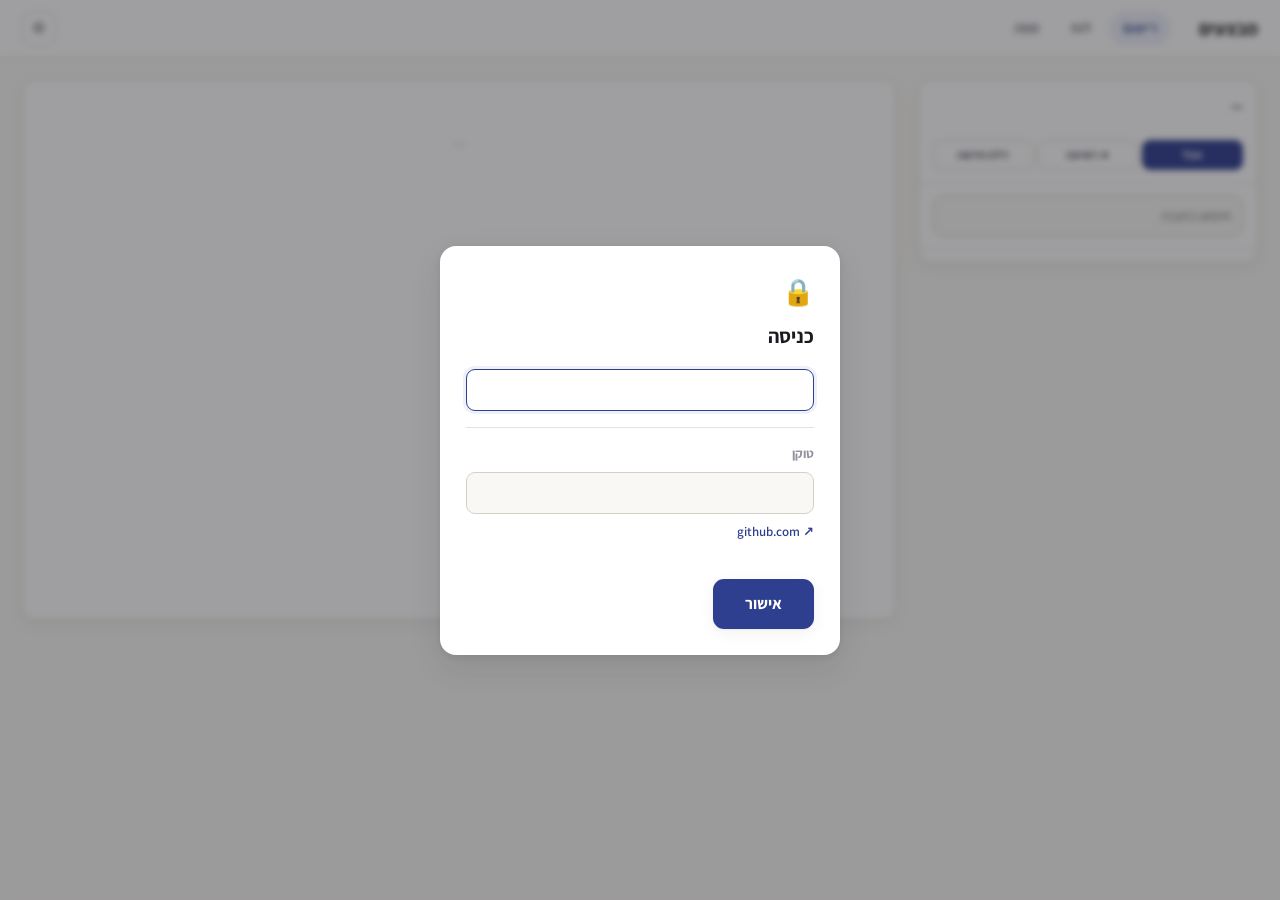
<file: docs/index.html>
<!doctype html>
<html lang="he" dir="rtl">
  <head>
    <meta charset="utf-8" />
    <meta name="viewport" content="width=device-width, initial-scale=1" />
    <title>מבצעים</title>
    <link rel="icon" href="favicon.png" type="image/png" />
    <link rel="apple-touch-icon" href="apple-touch-icon.png" />
    <meta name="theme-color" content="#faf8f4" />
    <link rel="preconnect" href="https://fonts.googleapis.com" />
    <link rel="preconnect" href="https://fonts.gstatic.com" crossorigin />
    <link
      href="https://fonts.googleapis.com/css2?family=Assistant:wght@400;600;700&display=swap"
      rel="stylesheet"
    />
    <link rel="stylesheet" href="css/style.css" />
  </head>
  <body>
    <header class="top">
      <div class="brand" data-i18n="brand">מבצעים</div>
      <nav class="tabs">
        <a href="index.html" aria-current="page" data-i18n="nav_entry">רישום</a>
        <a href="dashboard.html" data-i18n="nav_board">לוח</a>
        <a href="map.html" data-i18n="nav_map">מפה</a>
      </nav>
      <div class="spacer"></div>
      <div class="save-state" id="saveState" data-state="idle">
        <span class="dot"></span><span id="saveText"></span>
      </div>
      <button class="icon-btn" id="settingsBtn" data-i18n-title="settings" title="הגדרות">⚙</button>
    </header>

    <main class="entry">
      <aside class="rail panel">
        <div class="rail-head">
          <div class="week-line">
            <span class="week-id" id="weekId">—</span>
          </div>
          <div class="routes" id="routes"></div>
          <div class="kind-filter" id="kindFilter">
            <button data-kind="" aria-pressed="true" data-i18n="all">הכל</button>
            <button data-kind="list" aria-pressed="false" data-i18n="f_list">★ רשימה</button>
            <button data-kind="cold" aria-pressed="false" data-i18n="f_cold">דלת חדשה</button>
          </div>
        </div>
        <div class="search-wrap">
          <input
            type="search"
            id="search"
            data-i18n-placeholder="search_address"
            placeholder="חיפוש כתובת"
            autocomplete="off"
          />
        </div>
        <div class="addr-list" id="addrList"></div>
      </aside>

      <section class="work panel" id="work">
        <div class="empty" id="workEmpty">—</div>
        <div id="workCard" hidden>
          <div class="work-head">
            <div style="flex: 1; min-width: 0">
              <div class="addr-big ltr" id="cardAddr"></div>
              <div class="listname-big" id="cardName" hidden></div>
              <div class="meta-line" id="cardMeta"></div>
            </div>
          </div>

          <div class="field" id="fieldStill" hidden>
            <div class="label" data-i18n="still_there">עדיין שם?</div>
            <div class="choices" id="fStill">
              <button class="choice pos" data-value="true" data-i18n="yes">כן</button>
              <button class="choice neg" data-value="false" data-i18n="no">לא</button>
              <button class="choice" data-value="no_answer" data-i18n="answered_no">לא ענו</button>
            </div>
          </div>

          <div class="field" id="fieldAnswered">
            <div class="choices" id="fAnswered">
              <button class="choice pos" data-value="true" data-i18n="answered_yes">ענו</button>
              <button class="choice neg" data-value="false" data-i18n="answered_no">לא ענו</button>
            </div>
          </div>

          <div class="field" id="fieldJewish">
            <div class="choices" id="fJewish">
              <button class="choice pos" data-value="true" data-i18n="jewish_yes">יהודי</button>
              <button class="choice neg" data-value="false" data-i18n="jewish_no">לא יהודי</button>
            </div>
          </div>

          <div class="field" id="fieldInterest">
            <div class="label" data-i18n="interest">עניין</div>
            <div class="choices" id="fInterest">
              <button class="choice" data-value="none" data-i18n="interest_none">בכלל לא</button>
              <button class="choice" data-value="some" data-i18n="interest_some">קצת</button>
              <button class="choice" data-value="a_lot" data-i18n="interest_a_lot">הרבה</button>
            </div>
          </div>

          <div class="field">
            <div class="label" data-i18n="notes">הערות</div>
            <textarea class="notes" id="fNotes"></textarea>
          </div>

          <div class="actions">
            <button class="btn-primary" id="saveBtn" data-i18n="save">שמור</button>
            <button class="btn-ghost" id="skipBtn" data-i18n="skip">דלג</button>
          </div>

          <div class="history" id="history" hidden>
            <div class="label" data-i18n="history">היסטוריה</div>
            <div id="historyRows"></div>
          </div>
        </div>
      </section>

      <aside class="context panel" id="context" hidden>
        <div class="context-head">
          <span class="pill" id="ctxLabel"></span>
          <span class="ctx-pos" id="ctxPos"></span>
          <div class="spacer"></div>
          <button class="ctx-nav" id="ctxPrev" data-i18n-title="prev_on_list" title="הקודם">▲</button>
          <button class="ctx-nav" id="ctxNext" data-i18n-title="next_on_list" title="הבא">▼</button>
        </div>
        <div class="ctx-list" id="ctxList"></div>
      </aside>
    </main>

    <div class="overlay" id="settingsOverlay" hidden>
      <div class="dialog narrow">
        <h2 data-i18n="settings">הגדרות</h2>
        <div class="field">
          <div class="label" data-i18n="language">שפה</div>
          <div class="choices" id="langPicker">
            <button class="choice" data-lang="he">עברית</button>
            <button class="choice" data-lang="en">English</button>
          </div>
        </div>
        <div class="row">
          <button class="btn-primary" id="settingsClose" data-i18n="ok">אישור</button>
          <div class="spacer"></div>
          <button class="btn-ghost" id="signOut" data-i18n="sign_out">יציאה</button>
        </div>
      </div>
    </div>

    <div class="overlay" id="gateOverlay" hidden>
      <div class="dialog narrow">
        <div class="key-icon">🔒</div>
        <h2 data-i18n="sign_in">כניסה</h2>
        <input
          type="password"
          id="pwInput"
          inputmode="numeric"
          autocomplete="current-password"
          spellcheck="false"
        />
        <div class="setup-row" id="setupRow" hidden>
          <div class="label" data-i18n="token">טוקן</div>
          <input type="password" id="setupToken" autocomplete="off" spellcheck="false" />
          <a
            class="link-btn ltr"
            target="_blank"
            rel="noopener"
            href="https://github.com/settings/personal-access-tokens/new"
            >github.com ↗</a
          >
        </div>
        <div class="status-label" id="gateStatus"></div>
        <div class="row">
          <button class="btn-primary" id="gateOk" data-i18n="ok">אישור</button>
        </div>
      </div>
    </div>

    <script type="module" src="js/entry.js"></script>
  </body>
</html>
</file>
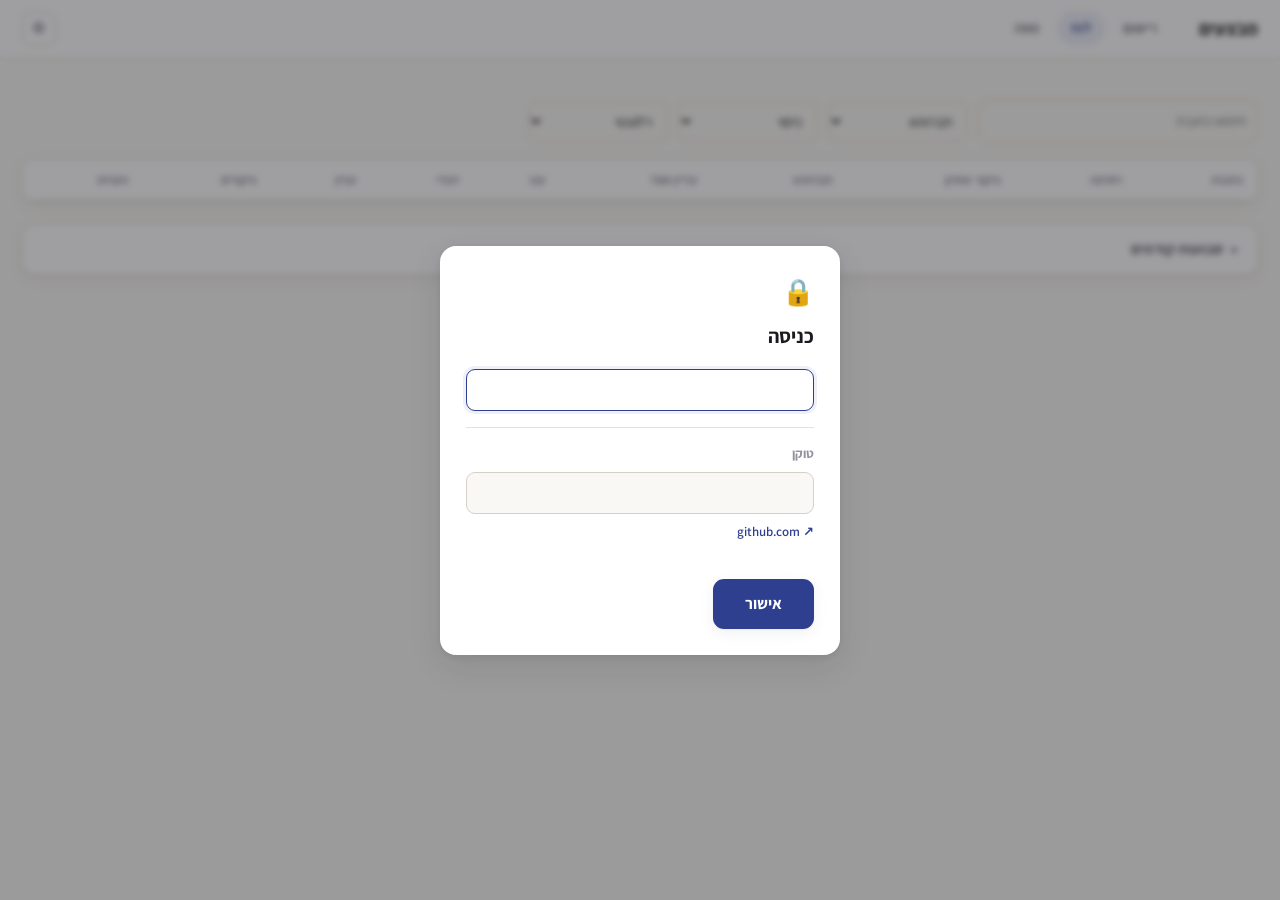
<file: docs/dashboard.html>
<!doctype html>
<html lang="he" dir="rtl">
  <head>
    <meta charset="utf-8" />
    <meta name="viewport" content="width=device-width, initial-scale=1" />
    <title>מבצעים</title>
    <link rel="icon" href="favicon.png" type="image/png" />
    <link rel="apple-touch-icon" href="apple-touch-icon.png" />
    <meta name="theme-color" content="#faf8f4" />
    <link rel="preconnect" href="https://fonts.googleapis.com" />
    <link rel="preconnect" href="https://fonts.gstatic.com" crossorigin />
    <link
      href="https://fonts.googleapis.com/css2?family=Assistant:wght@400;600;700&display=swap"
      rel="stylesheet"
    />
    <link rel="stylesheet" href="css/style.css" />
  </head>
  <body>
    <header class="top">
      <div class="brand" data-i18n="brand">מבצעים</div>
      <nav class="tabs">
        <a href="index.html" data-i18n="nav_entry">רישום</a>
        <a href="dashboard.html" aria-current="page" data-i18n="nav_board">לוח</a>
        <a href="map.html" data-i18n="nav_map">מפה</a>
      </nav>
      <div class="spacer"></div>
      <div class="save-state" id="saveState" data-state="idle">
        <span class="dot"></span><span id="saveText"></span>
      </div>
      <button class="icon-btn" id="settingsBtn" data-i18n-title="settings" title="הגדרות">⚙</button>
    </header>

    <main class="board">
      <div class="empty" id="boardEmpty" hidden>—</div>
      <div class="tiles" id="tiles"></div>

      <div class="filters">
        <input
          type="search"
          id="search"
          data-i18n-placeholder="search_address"
          placeholder="חיפוש כתובת"
          autocomplete="off"
        />
        <select id="fRoute"></select>
        <select id="fCoverage"></select>
        <select id="fList"></select>
        <div class="spacer"></div>
        <span class="save-state" id="rowCount"></span>
      </div>

      <div class="table-wrap">
        <table>
          <thead>
            <tr>
              <th data-i18n="address">כתובת</th>
              <th data-i18n="list">רשימה</th>
              <th data-i18n="last_visit">ביקור אחרון</th>
              <th data-i18n="route">מסלול</th>
              <th data-i18n="still_there">עדיין שם?</th>
              <th data-i18n="answered_yes">ענו</th>
              <th data-i18n="jewish_yes">יהודי</th>
              <th data-i18n="interest">עניין</th>
              <th data-i18n="visits">ביקורים</th>
              <th data-i18n="notes">הערות</th>
            </tr>
          </thead>
          <tbody id="rows"></tbody>
        </table>
      </div>

      <details class="past" id="past">
        <summary data-i18n="past_weeks">שבועות קודמים</summary>
        <div class="past-body" id="pastBody"></div>
      </details>
    </main>

    <div class="overlay" id="settingsOverlay" hidden>
      <div class="dialog narrow">
        <h2 data-i18n="settings">הגדרות</h2>
        <div class="field">
          <div class="label" data-i18n="language">שפה</div>
          <div class="choices" id="langPicker">
            <button class="choice" data-lang="he">עברית</button>
            <button class="choice" data-lang="en">English</button>
          </div>
        </div>
        <div class="row">
          <button class="btn-primary" id="settingsClose" data-i18n="ok">אישור</button>
          <div class="spacer"></div>
          <button class="btn-ghost" id="signOut" data-i18n="sign_out">יציאה</button>
        </div>
      </div>
    </div>

    <div class="overlay" id="gateOverlay" hidden>
      <div class="dialog narrow">
        <div class="key-icon">🔒</div>
        <h2 data-i18n="sign_in">כניסה</h2>
        <input
          type="password"
          id="pwInput"
          inputmode="numeric"
          autocomplete="current-password"
          spellcheck="false"
        />
        <div class="setup-row" id="setupRow" hidden>
          <div class="label" data-i18n="token">טוקן</div>
          <input type="password" id="setupToken" autocomplete="off" spellcheck="false" />
          <a
            class="link-btn ltr"
            target="_blank"
            rel="noopener"
            href="https://github.com/settings/personal-access-tokens/new"
            >github.com ↗</a
          >
        </div>
        <div class="status-label" id="gateStatus"></div>
        <div class="row">
          <button class="btn-primary" id="gateOk" data-i18n="ok">אישור</button>
        </div>
      </div>
    </div>

    <script type="module" src="js/dashboard.js"></script>
  </body>
</html>
</file>
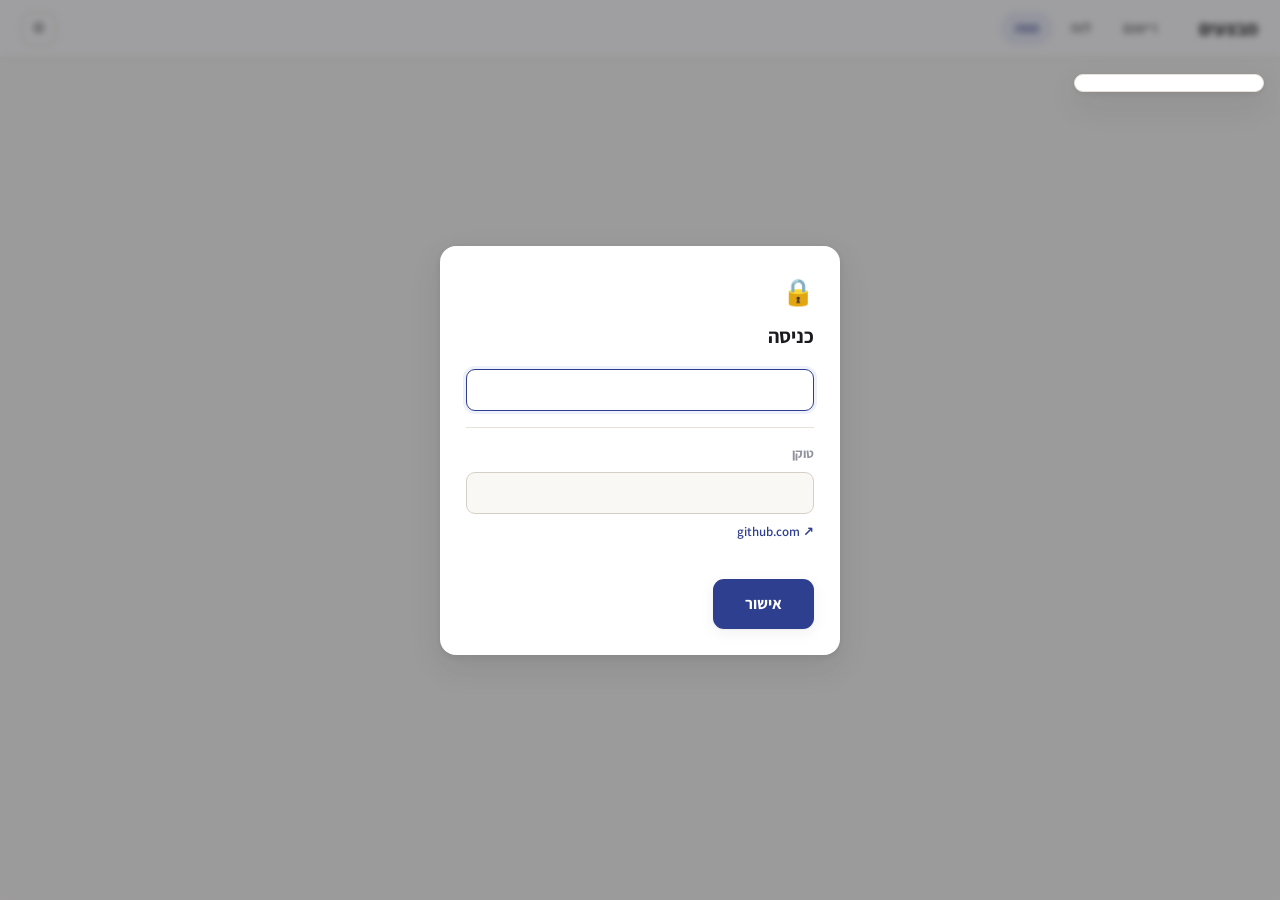
<file: docs/map.html>
<!doctype html>
<html lang="he" dir="rtl">
  <head>
    <meta charset="utf-8" />
    <meta name="viewport" content="width=device-width, initial-scale=1" />
    <title>מבצעים</title>
    <link rel="icon" href="favicon.png" type="image/png" />
    <link rel="apple-touch-icon" href="apple-touch-icon.png" />
    <meta name="theme-color" content="#faf8f4" />
    <link rel="preconnect" href="https://fonts.googleapis.com" />
    <link rel="preconnect" href="https://fonts.gstatic.com" crossorigin />
    <link
      href="https://fonts.googleapis.com/css2?family=Assistant:wght@400;600;700&display=swap"
      rel="stylesheet"
    />
    <!-- Leaflet 1.9.4, vendored rather than pulled from a CDN: one less
         third-party request on a page that is meant to be quick, and it can be
         verified locally instead of taken on trust. BSD-2, see vendor/. -->
    <link rel="stylesheet" href="vendor/leaflet/leaflet.css" />
    <link rel="stylesheet" href="css/style.css" />
    <script src="vendor/leaflet/leaflet.js"></script>
  </head>
  <body>
    <header class="top">
      <div class="brand" data-i18n="brand">מבצעים</div>
      <nav class="tabs">
        <a href="index.html" data-i18n="nav_entry">רישום</a>
        <a href="dashboard.html" data-i18n="nav_board">לוח</a>
        <a href="map.html" aria-current="page" data-i18n="nav_map">מפה</a>
      </nav>
      <div class="spacer"></div>
      <div class="save-state" id="saveState" data-state="idle">
        <span class="dot"></span><span id="saveText"></span>
      </div>
      <button class="icon-btn" id="settingsBtn" data-i18n-title="settings" title="הגדרות">⚙</button>
    </header>

    <main class="mapmain">
      <div class="map-legend" id="legend"></div>
      <div id="map"></div>
    </main>

    <div class="overlay" id="settingsOverlay" hidden>
      <div class="dialog narrow">
        <h2 data-i18n="settings">הגדרות</h2>
        <div class="field">
          <div class="label" data-i18n="language">שפה</div>
          <div class="choices" id="langPicker">
            <button class="choice" data-lang="he">עברית</button>
            <button class="choice" data-lang="en">English</button>
          </div>
        </div>
        <div class="row">
          <button class="btn-primary" id="settingsClose" data-i18n="ok">אישור</button>
          <div class="spacer"></div>
          <button class="btn-ghost" id="signOut" data-i18n="sign_out">יציאה</button>
        </div>
      </div>
    </div>

    <div class="overlay" id="gateOverlay" hidden>
      <div class="dialog narrow">
        <div class="key-icon">🔒</div>
        <h2 data-i18n="sign_in">כניסה</h2>
        <input
          type="password"
          id="pwInput"
          inputmode="numeric"
          autocomplete="current-password"
          spellcheck="false"
        />
        <div class="setup-row" id="setupRow" hidden>
          <div class="label" data-i18n="token">טוקן</div>
          <input type="password" id="setupToken" autocomplete="off" spellcheck="false" />
          <a
            class="link-btn ltr"
            target="_blank"
            rel="noopener"
            href="https://github.com/settings/personal-access-tokens/new"
            >github.com ↗</a
          >
        </div>
        <div class="status-label" id="gateStatus"></div>
        <div class="row">
          <button class="btn-primary" id="gateOk" data-i18n="ok">אישור</button>
        </div>
      </div>
    </div>

    <script type="module" src="js/map.js"></script>
  </body>
</html>
</file>
<file: docs/css/style.css>
:root {
  --paper: #faf8f4;
  --card: #ffffff;
  --ink: #1b1b1f;
  --ink-soft: #5c5c66;
  --ink-faint: #92929e;
  --line: #e6e2da;
  --line-strong: #d5d0c5;
  --accent: #2f3f8f;
  --accent-soft: #eef0fa;
  --yes: #1f7a4d;
  --yes-soft: #e6f4ec;
  --no: #a33a33;
  --no-soft: #fbeceb;
  --star: #b58227;
  --fresh: #1f7a4d;
  --stale: #b58227;
  --old: #a33a33;
  --never: #b9b5ab;
  --shadow: 0 1px 2px rgba(27, 27, 31, 0.05), 0 4px 16px rgba(27, 27, 31, 0.06);
  --shadow-lift: 0 2px 6px rgba(27, 27, 31, 0.08), 0 12px 32px rgba(27, 27, 31, 0.1);
  --radius: 12px;
}

* {
  box-sizing: border-box;
}

/* display: grid/flex below would otherwise beat the browser's [hidden] rule */
[hidden] {
  display: none !important;
}

html,
body {
  margin: 0;
  padding: 0;
  height: 100%;
}

body {
  background: var(--paper);
  color: var(--ink);
  font-family: 'Assistant', 'Heebo', 'Segoe UI', system-ui, -apple-system, sans-serif;
  font-size: 15px;
  line-height: 1.5;
  -webkit-font-smoothing: antialiased;
}

.ltr {
  direction: ltr;
  unicode-bidi: isolate;
  text-align: left;
}

button {
  font: inherit;
  cursor: pointer;
}

input,
textarea,
select {
  font: inherit;
  color: inherit;
}

/* ---------- header ---------- */

header.top {
  display: flex;
  align-items: center;
  gap: 20px;
  padding: 0 22px;
  height: 58px;
  background: var(--card);
  border-bottom: 1px solid var(--line);
  position: sticky;
  top: 0;
  z-index: 40;
}

.brand {
  font-size: 19px;
  font-weight: 700;
  letter-spacing: -0.01em;
}

nav.tabs {
  display: flex;
  gap: 4px;
  margin-inline-start: 8px;
}

nav.tabs a {
  color: var(--ink-soft);
  text-decoration: none;
  padding: 6px 14px;
  border-radius: 999px;
  font-weight: 600;
}

nav.tabs a:hover {
  background: var(--paper);
}

nav.tabs a[aria-current='page'] {
  background: var(--accent-soft);
  color: var(--accent);
}

.spacer {
  flex: 1;
}

.icon-btn {
  border: 1px solid var(--line-strong);
  background: var(--card);
  color: var(--ink-soft);
  width: 34px;
  height: 34px;
  border-radius: 9px;
  display: grid;
  place-items: center;
  font-size: 15px;
}

.icon-btn:hover {
  background: var(--paper);
  color: var(--ink);
}

.save-state {
  display: flex;
  align-items: center;
  gap: 7px;
  font-size: 13px;
  font-weight: 600;
  color: var(--ink-faint);
  min-width: 74px;
}

.save-state .dot {
  width: 8px;
  height: 8px;
  border-radius: 50%;
  background: var(--never);
}

.save-state[data-state='idle'] {
  visibility: hidden;
}

.save-state[data-state='saving'] {
  color: var(--stale);
}
.save-state[data-state='saving'] .dot {
  background: var(--stale);
}
.save-state[data-state='saved'] {
  color: var(--yes);
}
.save-state[data-state='saved'] .dot {
  background: var(--yes);
}
.save-state[data-state='error'] {
  color: var(--no);
}
.save-state[data-state='error'] .dot {
  background: var(--no);
}

/* ---------- entry layout ---------- */

main.entry {
  display: grid;
  grid-template-columns: 340px minmax(0, 1fr);
  gap: 22px;
  padding: 22px;
  align-items: start;
  max-width: 1400px;
  margin: 0 auto;
}

/* A door reached by search has been pulled out of whatever list it belongs to.
   The placement column puts it back, on the far side of the card from the
   search that found it. */
main.entry.with-context {
  grid-template-columns: 320px minmax(0, 1fr) 280px;
}

aside.context {
  position: sticky;
  top: 80px;
  display: flex;
  flex-direction: column;
  max-height: calc(100vh - 102px);
  overflow: hidden;
}

.context-head {
  display: flex;
  align-items: center;
  gap: 8px;
  padding: 12px 12px 10px;
  border-bottom: 1px solid var(--line);
}

.ctx-pos {
  font-size: 13px;
  color: var(--ink-soft);
  font-variant-numeric: tabular-nums;
  /* "5 / 14" is a number pair, not Hebrew: left to right in both languages. */
  direction: ltr;
  unicode-bidi: isolate;
}

.ctx-nav {
  border: 1px solid var(--line-strong);
  background: var(--card);
  border-radius: 8px;
  width: 28px;
  height: 28px;
  color: var(--ink-soft);
  line-height: 1;
}

.ctx-nav:hover:not(:disabled) {
  border-color: var(--accent);
  color: var(--accent);
}

.ctx-nav:disabled {
  opacity: 0.35;
}

.ctx-list {
  overflow-y: auto;
  flex: 1;
  padding: 6px;
}

.panel {
  background: var(--card);
  border: 1px solid var(--line);
  border-radius: var(--radius);
  box-shadow: var(--shadow);
}

aside.rail {
  position: sticky;
  top: 80px;
  display: flex;
  flex-direction: column;
  max-height: calc(100vh - 102px);
  overflow: hidden;
}

.rail-head {
  padding: 14px 14px 12px;
  border-bottom: 1px solid var(--line);
}

.week-line {
  display: flex;
  align-items: baseline;
  justify-content: space-between;
  margin-bottom: 12px;
}

.week-id {
  font-weight: 700;
  font-variant-numeric: tabular-nums;
}

.link-btn {
  border: none;
  background: none;
  color: var(--accent);
  font-weight: 600;
  padding: 0;
  font-size: 13px;
}

.link-btn:hover {
  text-decoration: underline;
}

.routes {
  display: flex;
  flex-wrap: wrap;
  gap: 6px;
}

.route-chip {
  border: 1px solid var(--line-strong);
  background: var(--card);
  border-radius: 9px;
  padding: 7px 10px;
  display: flex;
  align-items: center;
  gap: 7px;
  font-weight: 700;
  color: var(--ink-soft);
  min-width: 62px;
}

.route-chip:hover {
  border-color: var(--accent);
  color: var(--accent);
}

.route-chip[aria-pressed='true'] {
  background: var(--accent);
  border-color: var(--accent);
  color: #fff;
}

.route-chip .count {
  font-size: 12px;
  font-weight: 600;
  opacity: 0.8;
  font-variant-numeric: tabular-nums;
}

.route-chip[data-done='true'] .count {
  color: var(--yes);
}

.route-chip[aria-pressed='true'][data-done='true'] .count {
  color: #b8f0d2;
}

.search-wrap {
  padding: 12px 14px;
  border-bottom: 1px solid var(--line);
}

input[type='search'],
input[type='text'],
input[type='password'],
textarea,
select {
  width: 100%;
  border: 1px solid var(--line-strong);
  border-radius: 9px;
  padding: 9px 11px;
  background: var(--paper);
  outline: none;
}

input:focus,
textarea:focus,
select:focus {
  border-color: var(--accent);
  background: var(--card);
  box-shadow: 0 0 0 3px var(--accent-soft);
}

.addr-list {
  overflow-y: auto;
  flex: 1;
  padding: 6px;
}

.addr-row {
  display: flex;
  align-items: center;
  gap: 9px;
  width: 100%;
  border: none;
  background: none;
  text-align: start;
  padding: 8px 9px;
  border-radius: 9px;
  color: var(--ink);
}

.addr-row:hover {
  background: var(--paper);
}

.addr-row[aria-current='true'] {
  background: var(--accent-soft);
}

.addr-row .idx {
  font-size: 12px;
  color: var(--ink-faint);
  font-variant-numeric: tabular-nums;
  min-width: 22px;
  text-align: end;
}

.addr-row .addr {
  flex: 1;
  min-width: 0;
  overflow: hidden;
  text-overflow: ellipsis;
  white-space: nowrap;
  font-size: 14px;
}

.addr-row[data-entered='true'] .addr {
  color: var(--ink-faint);
}

.state-dot {
  width: 9px;
  height: 9px;
  border-radius: 50%;
  background: var(--line-strong);
  flex: none;
}

.addr-row[data-entered='true'] .state-dot {
  background: var(--yes);
}

.star {
  color: var(--star);
  flex: none;
  font-size: 12px;
}

.empty {
  padding: 26px 14px;
  text-align: center;
  color: var(--ink-faint);
}

/* ---------- entry card ---------- */

section.work {
  min-height: 60vh;
  padding: 26px 30px 30px;
}

.work-head {
  display: flex;
  align-items: flex-start;
  gap: 16px;
  padding-bottom: 20px;
  border-bottom: 1px solid var(--line);
  margin-bottom: 22px;
}

.addr-big {
  font-size: 30px;
  font-weight: 700;
  letter-spacing: -0.015em;
  line-height: 1.2;
}

.meta-line {
  margin-top: 7px;
  display: flex;
  align-items: center;
  gap: 10px;
  color: var(--ink-soft);
  font-size: 14px;
  flex-wrap: wrap;
}

.pill {
  border-radius: 999px;
  padding: 3px 10px;
  font-size: 12.5px;
  font-weight: 700;
  background: var(--paper);
  border: 1px solid var(--line-strong);
  color: var(--ink-soft);
}

.pill.list {
  background: #fdf5e6;
  border-color: #ecd9ab;
  color: var(--star);
}

.pill.route {
  background: var(--accent-soft);
  border-color: #ccd3f0;
  color: var(--accent);
  font-variant-numeric: tabular-nums;
}

.field {
  margin-bottom: 20px;
}

.field > .label {
  font-size: 13px;
  font-weight: 700;
  color: var(--ink-faint);
  margin-bottom: 8px;
  letter-spacing: 0.02em;
}

.choices {
  display: flex;
  gap: 10px;
  flex-wrap: wrap;
}

.choice {
  border: 1.5px solid var(--line-strong);
  background: var(--card);
  border-radius: 11px;
  padding: 13px 22px;
  font-weight: 700;
  font-size: 16px;
  color: var(--ink-soft);
  min-width: 104px;
  transition: transform 0.04s ease;
}

.choice:hover {
  border-color: var(--ink-faint);
  color: var(--ink);
}

.choice:active {
  transform: translateY(1px);
}

.choice[aria-pressed='true'] {
  border-color: var(--accent);
  background: var(--accent);
  color: #fff;
}

.choice.pos[aria-pressed='true'] {
  border-color: var(--yes);
  background: var(--yes);
}

.choice.neg[aria-pressed='true'] {
  border-color: var(--no);
  background: var(--no);
}

textarea.notes {
  min-height: 84px;
  resize: vertical;
}

.actions {
  display: flex;
  gap: 12px;
  align-items: center;
  padding-top: 6px;
}

.btn-primary {
  background: var(--accent);
  color: #fff;
  border: none;
  border-radius: 11px;
  padding: 13px 32px;
  font-weight: 700;
  font-size: 16px;
  box-shadow: var(--shadow);
}

.btn-primary:hover {
  background: #26337a;
}

.btn-ghost {
  background: none;
  border: 1.5px solid var(--line-strong);
  color: var(--ink-soft);
  border-radius: 11px;
  padding: 13px 22px;
  font-weight: 700;
}

.btn-ghost:hover {
  border-color: var(--ink-faint);
  color: var(--ink);
}

/* ---------- history ---------- */

.history {
  margin-top: 28px;
  border-top: 1px solid var(--line);
  padding-top: 18px;
}

.history .label {
  font-size: 13px;
  font-weight: 700;
  color: var(--ink-faint);
  margin-bottom: 10px;
}

.visit-row {
  display: flex;
  align-items: center;
  gap: 12px;
  padding: 9px 0;
  border-bottom: 1px dashed var(--line);
  font-size: 14px;
}

.visit-row:last-child {
  border-bottom: none;
}

.visit-date {
  font-variant-numeric: tabular-nums;
  color: var(--ink-soft);
  min-width: 92px;
  font-weight: 600;
}

.tag {
  border-radius: 7px;
  padding: 2px 9px;
  font-size: 12.5px;
  font-weight: 700;
}

.tag.yes {
  background: var(--yes-soft);
  color: var(--yes);
}

.tag.no {
  background: var(--no-soft);
  color: var(--no);
}

.tag.neutral {
  background: var(--paper);
  color: var(--ink-soft);
  border: 1px solid var(--line-strong);
}

.visit-notes {
  color: var(--ink-soft);
  flex: 1;
  min-width: 0;
  overflow: hidden;
  text-overflow: ellipsis;
  white-space: nowrap;
}

/* ---------- overlay / dialogs ---------- */

.overlay {
  position: fixed;
  inset: 0;
  background: rgba(27, 27, 31, 0.42);
  backdrop-filter: blur(3px);
  display: grid;
  place-items: center;
  z-index: 100;
  padding: 20px;
}

.overlay[hidden] {
  display: none;
}

.dialog {
  background: var(--card);
  border-radius: 16px;
  box-shadow: var(--shadow-lift);
  width: min(560px, 100%);
  padding: 26px;
  max-height: 88vh;
  overflow-y: auto;
}

.dialog.narrow {
  width: min(400px, 100%);
}

.dialog h2 {
  margin: 0 0 18px;
  font-size: 20px;
}

.dialog .row {
  display: flex;
  gap: 10px;
  align-items: center;
  margin-top: 16px;
}

.status-label {
  font-size: 13.5px;
  font-weight: 700;
  min-height: 20px;
}

.status-label.bad {
  color: var(--no);
}

.status-label.good {
  color: var(--yes);
}

.key-icon {
  font-size: 26px;
  margin-bottom: 10px;
}

.drop {
  border: 2px dashed var(--line-strong);
  border-radius: 12px;
  padding: 22px;
  text-align: center;
  color: var(--ink-faint);
  font-weight: 600;
}

.drop-cta {
  display: block;
  width: min(440px, 100%);
  margin: 12vh auto 0;
  background: none;
  font-size: 16px;
  padding: 42px 22px;
  font-family: ui-monospace, 'SF Mono', Menlo, Consolas, monospace;
  direction: ltr;
}

.drop-cta::before {
  content: '＋';
  display: block;
  font-size: 30px;
  font-family: inherit;
  margin-bottom: 8px;
  opacity: 0.7;
}

.drop-cta:hover {
  border-color: var(--accent);
  color: var(--accent);
  background: var(--accent-soft);
}

.drop.hot {
  border-color: var(--accent);
  color: var(--accent);
  background: var(--accent-soft);
}

textarea.csv {
  min-height: 150px;
  font-family: ui-monospace, 'SF Mono', Menlo, Consolas, monospace;
  font-size: 12.5px;
  direction: ltr;
  text-align: left;
  margin-top: 12px;
}

/* ---------- dashboard ---------- */

main.board {
  padding: 22px;
  max-width: 1400px;
  margin: 0 auto;
}

.tiles {
  display: grid;
  grid-template-columns: repeat(auto-fit, minmax(150px, 1fr));
  gap: 14px;
  margin-bottom: 20px;
}

.tile {
  background: var(--card);
  border: 1px solid var(--line);
  border-radius: var(--radius);
  padding: 16px 18px;
  box-shadow: var(--shadow);
}

.tile .num {
  font-size: 30px;
  font-weight: 700;
  font-variant-numeric: tabular-nums;
  line-height: 1.15;
}

.tile .cap {
  font-size: 13px;
  color: var(--ink-faint);
  font-weight: 600;
  margin-top: 2px;
}

.tile[data-tone='fresh'] .num {
  color: var(--fresh);
}
.tile[data-tone='stale'] .num {
  color: var(--stale);
}
.tile[data-tone='old'] .num {
  color: var(--old);
}
.tile[data-tone='never'] .num {
  color: var(--ink-faint);
}

.filters {
  display: flex;
  gap: 10px;
  flex-wrap: wrap;
  margin-bottom: 16px;
  align-items: center;
}

.filters input[type='search'] {
  max-width: 280px;
}

.filters select {
  width: auto;
  min-width: 140px;
}

.table-wrap {
  background: var(--card);
  border: 1px solid var(--line);
  border-radius: var(--radius);
  box-shadow: var(--shadow);
  overflow: auto;
  max-height: calc(100vh - 300px);
}

table {
  width: 100%;
  border-collapse: collapse;
  font-size: 14px;
}

thead th {
  position: sticky;
  top: 0;
  background: var(--card);
  border-bottom: 1.5px solid var(--line-strong);
  text-align: start;
  padding: 11px 14px;
  font-size: 12.5px;
  color: var(--ink-faint);
  font-weight: 700;
  white-space: nowrap;
  z-index: 1;
}

tbody td {
  padding: 10px 14px;
  border-bottom: 1px solid var(--line);
  vertical-align: middle;
}

tbody tr:hover {
  background: var(--paper);
}

td.date {
  font-variant-numeric: tabular-nums;
  color: var(--ink-soft);
  white-space: nowrap;
}

td.notes {
  color: var(--ink-soft);
  max-width: 280px;
  overflow: hidden;
  text-overflow: ellipsis;
  white-space: nowrap;
}

.cov {
  display: inline-flex;
  align-items: center;
  gap: 7px;
  font-weight: 600;
  white-space: nowrap;
}

.cov .state-dot[data-cov='fresh'] {
  background: var(--fresh);
}
.cov .state-dot[data-cov='stale'] {
  background: var(--stale);
}
.cov .state-dot[data-cov='old'] {
  background: var(--old);
}
.cov .state-dot[data-cov='never'] {
  background: var(--never);
}

@media (max-width: 900px) {
  main.entry,
  main.entry.with-context {
    grid-template-columns: 1fr;
  }
  aside.rail,
  aside.context {
    position: static;
    max-height: none;
  }
  .ctx-list {
    max-height: 40vh;
  }
}

.setup-row {
  margin-top: 16px;
  padding-top: 16px;
  border-top: 1px solid var(--line);
}

.setup-row .label {
  font-size: 13px;
  font-weight: 700;
  color: var(--ink-faint);
  margin-bottom: 8px;
}

.setup-row .link-btn {
  display: inline-block;
  margin-top: 8px;
  text-decoration: none;
}

/* ---------- shliach's-list entries ---------- */
/* The printed sheet gives these a different row entirely: bold address, the
   family name beneath it, and no result fields. Carried over here so paper and
   screen agree at a glance. */

.kind-filter {
  display: flex;
  gap: 4px;
  margin-top: 10px;
}

.kind-filter button {
  flex: 1;
  border: 1px solid var(--line-strong);
  background: var(--card);
  color: var(--ink-soft);
  border-radius: 8px;
  padding: 5px 6px;
  font-size: 12px;
  font-weight: 700;
  white-space: nowrap;
}

.kind-filter button:hover {
  border-color: var(--accent);
  color: var(--accent);
}

.kind-filter button[aria-pressed='true'] {
  background: var(--accent);
  border-color: var(--accent);
  color: #fff;
}

.addr-row {
  border-inline-start: 3px solid transparent;
}

.addr-row[data-onlist='true'] {
  background: #fdfaf2;
  border-inline-start-color: var(--star);
}

.addr-row[data-onlist='true']:hover {
  background: #fbf4e6;
}

.addr-row[data-onlist='true'] .addr {
  font-weight: 700;
}

.addr-row .stack {
  flex: 1;
  min-width: 0;
  display: flex;
  flex-direction: column;
  align-items: flex-start;
  gap: 1px;
}

/* inside the stack these are stacked rows, not inline siblings */
.addr-row .stack .addr,
.addr-row .stack .listname {
  display: block;
  width: 100%;
  flex: none;
}

.addr-row .listname {
  font-size: 11px;
  direction: ltr;
  text-align: start;
  color: var(--ink-faint);
  overflow: hidden;
  text-overflow: ellipsis;
  white-space: nowrap;
}

.addr-big.onlist::after {
  content: '★';
  color: var(--star);
  font-size: 20px;
  margin-inline-start: 10px;
  vertical-align: middle;
}

.listname-big {
  margin-top: 6px;
  font-size: 15px;
  color: var(--ink-soft);
  font-weight: 600;
}

td.addr-cell.onlist {
  font-weight: 700;
}

td .listname {
  font-size: 11px;
  color: var(--ink-faint);
}

/* ---------- map ---------- */

main.mapmain {
  position: relative;
  height: calc(100vh - 58px);
}

#map {
  position: absolute;
  inset: 0;
  background: var(--paper);
}

.map-legend {
  position: absolute;
  top: 16px;
  inset-inline-start: 16px;
  z-index: 500;
  display: flex;
  flex-direction: column;
  gap: 2px;
  background: var(--card);
  border: 1px solid var(--line);
  border-radius: var(--radius);
  box-shadow: var(--shadow-lift);
  padding: 8px;
  min-width: 190px;
}

.legend-item {
  display: flex;
  align-items: center;
  gap: 9px;
  border: none;
  background: none;
  border-radius: 8px;
  padding: 7px 9px;
  font: inherit;
  font-weight: 600;
  color: var(--ink-soft);
  text-align: start;
  width: 100%;
}

.legend-item:hover {
  background: var(--paper);
  color: var(--ink);
}

.legend-item[aria-pressed='true'] {
  background: var(--accent-soft);
  color: var(--accent);
}

.legend-dot {
  width: 11px;
  height: 11px;
  border-radius: 50%;
  flex: none;
  box-shadow: 0 0 0 1.5px #fff inset;
}

.legend-num {
  font-variant-numeric: tabular-nums;
  font-weight: 700;
  color: var(--ink);
  min-width: 34px;
  text-align: end;
}

.legend-item[aria-pressed='true'] .legend-num {
  color: var(--accent);
}

.pin-addr {
  font-weight: 700;
  font-size: 15px;
}

.pin-name {
  color: var(--ink-soft);
  font-size: 13px;
  margin-top: 2px;
}

.pin-state {
  font-weight: 700;
  font-size: 13px;
  margin-top: 7px;
}

.pin-meta {
  font-size: 12.5px;
  color: var(--ink-faint);
  font-variant-numeric: tabular-nums;
  margin-top: 2px;
}

.pin-notes {
  font-size: 13px;
  color: var(--ink-soft);
  margin-top: 6px;
  max-width: 220px;
}

.leaflet-popup-content {
  margin: 12px 14px;
}

/* ---------- past weeks ---------- */

.past {
  margin-top: 22px;
  background: var(--card);
  border: 1px solid var(--line);
  border-radius: var(--radius);
  box-shadow: var(--shadow);
  overflow: hidden;
}

.past > summary {
  cursor: pointer;
  padding: 13px 18px;
  font-weight: 700;
  color: var(--ink-soft);
  list-style: none;
}

.past > summary::-webkit-details-marker {
  display: none;
}

.past > summary::before {
  content: '▸';
  display: inline-block;
  margin-inline-end: 8px;
  color: var(--ink-faint);
}

.past[open] > summary::before {
  content: '▾';
}

.past > summary:hover {
  background: var(--paper);
  color: var(--ink);
}

.past-body {
  border-top: 1px solid var(--line);
  padding: 6px 10px 12px;
}

.past-week {
  padding: 10px 8px;
  border-bottom: 1px dashed var(--line);
}

.past-week:last-child {
  border-bottom: none;
}

.past-date {
  font-weight: 700;
  font-variant-numeric: tabular-nums;
  margin-bottom: 6px;
}

.past-routes {
  display: flex;
  flex-wrap: wrap;
  gap: 6px;
}
</file>
<file: docs/vendor/leaflet/leaflet.css>
/* required styles */

.leaflet-pane,
.leaflet-tile,
.leaflet-marker-icon,
.leaflet-marker-shadow,
.leaflet-tile-container,
.leaflet-pane > svg,
.leaflet-pane > canvas,
.leaflet-zoom-box,
.leaflet-image-layer,
.leaflet-layer {
	position: absolute;
	left: 0;
	top: 0;
	}
.leaflet-container {
	overflow: hidden;
	}
.leaflet-tile,
.leaflet-marker-icon,
.leaflet-marker-shadow {
	-webkit-user-select: none;
	   -moz-user-select: none;
	        user-select: none;
	  -webkit-user-drag: none;
	}
/* Prevents IE11 from highlighting tiles in blue */
.leaflet-tile::selection {
	background: transparent;
}
/* Safari renders non-retina tile on retina better with this, but Chrome is worse */
.leaflet-safari .leaflet-tile {
	image-rendering: -webkit-optimize-contrast;
	}
/* hack that prevents hw layers "stretching" when loading new tiles */
.leaflet-safari .leaflet-tile-container {
	width: 1600px;
	height: 1600px;
	-webkit-transform-origin: 0 0;
	}
.leaflet-marker-icon,
.leaflet-marker-shadow {
	display: block;
	}
/* .leaflet-container svg: reset svg max-width decleration shipped in Joomla! (joomla.org) 3.x */
/* .leaflet-container img: map is broken in FF if you have max-width: 100% on tiles */
.leaflet-container .leaflet-overlay-pane svg {
	max-width: none !important;
	max-height: none !important;
	}
.leaflet-container .leaflet-marker-pane img,
.leaflet-container .leaflet-shadow-pane img,
.leaflet-container .leaflet-tile-pane img,
.leaflet-container img.leaflet-image-layer,
.leaflet-container .leaflet-tile {
	max-width: none !important;
	max-height: none !important;
	width: auto;
	padding: 0;
	}

.leaflet-container img.leaflet-tile {
	/* See: https://bugs.chromium.org/p/chromium/issues/detail?id=600120 */
	mix-blend-mode: plus-lighter;
}

.leaflet-container.leaflet-touch-zoom {
	-ms-touch-action: pan-x pan-y;
	touch-action: pan-x pan-y;
	}
.leaflet-container.leaflet-touch-drag {
	-ms-touch-action: pinch-zoom;
	/* Fallback for FF which doesn't support pinch-zoom */
	touch-action: none;
	touch-action: pinch-zoom;
}
.leaflet-container.leaflet-touch-drag.leaflet-touch-zoom {
	-ms-touch-action: none;
	touch-action: none;
}
.leaflet-container {
	-webkit-tap-highlight-color: transparent;
}
.leaflet-container a {
	-webkit-tap-highlight-color: rgba(51, 181, 229, 0.4);
}
.leaflet-tile {
	filter: inherit;
	visibility: hidden;
	}
.leaflet-tile-loaded {
	visibility: inherit;
	}
.leaflet-zoom-box {
	width: 0;
	height: 0;
	-moz-box-sizing: border-box;
	     box-sizing: border-box;
	z-index: 800;
	}
/* workaround for https://bugzilla.mozilla.org/show_bug.cgi?id=888319 */
.leaflet-overlay-pane svg {
	-moz-user-select: none;
	}

.leaflet-pane         { z-index: 400; }

.leaflet-tile-pane    { z-index: 200; }
.leaflet-overlay-pane { z-index: 400; }
.leaflet-shadow-pane  { z-index: 500; }
.leaflet-marker-pane  { z-index: 600; }
.leaflet-tooltip-pane   { z-index: 650; }
.leaflet-popup-pane   { z-index: 700; }

.leaflet-map-pane canvas { z-index: 100; }
.leaflet-map-pane svg    { z-index: 200; }

.leaflet-vml-shape {
	width: 1px;
	height: 1px;
	}
.lvml {
	behavior: url(#default#VML);
	display: inline-block;
	position: absolute;
	}


/* control positioning */

.leaflet-control {
	position: relative;
	z-index: 800;
	pointer-events: visiblePainted; /* IE 9-10 doesn't have auto */
	pointer-events: auto;
	}
.leaflet-top,
.leaflet-bottom {
	position: absolute;
	z-index: 1000;
	pointer-events: none;
	}
.leaflet-top {
	top: 0;
	}
.leaflet-right {
	right: 0;
	}
.leaflet-bottom {
	bottom: 0;
	}
.leaflet-left {
	left: 0;
	}
.leaflet-control {
	float: left;
	clear: both;
	}
.leaflet-right .leaflet-control {
	float: right;
	}
.leaflet-top .leaflet-control {
	margin-top: 10px;
	}
.leaflet-bottom .leaflet-control {
	margin-bottom: 10px;
	}
.leaflet-left .leaflet-control {
	margin-left: 10px;
	}
.leaflet-right .leaflet-control {
	margin-right: 10px;
	}


/* zoom and fade animations */

.leaflet-fade-anim .leaflet-popup {
	opacity: 0;
	-webkit-transition: opacity 0.2s linear;
	   -moz-transition: opacity 0.2s linear;
	        transition: opacity 0.2s linear;
	}
.leaflet-fade-anim .leaflet-map-pane .leaflet-popup {
	opacity: 1;
	}
.leaflet-zoom-animated {
	-webkit-transform-origin: 0 0;
	    -ms-transform-origin: 0 0;
	        transform-origin: 0 0;
	}
svg.leaflet-zoom-animated {
	will-change: transform;
}

.leaflet-zoom-anim .leaflet-zoom-animated {
	-webkit-transition: -webkit-transform 0.25s cubic-bezier(0,0,0.25,1);
	   -moz-transition:    -moz-transform 0.25s cubic-bezier(0,0,0.25,1);
	        transition:         transform 0.25s cubic-bezier(0,0,0.25,1);
	}
.leaflet-zoom-anim .leaflet-tile,
.leaflet-pan-anim .leaflet-tile {
	-webkit-transition: none;
	   -moz-transition: none;
	        transition: none;
	}

.leaflet-zoom-anim .leaflet-zoom-hide {
	visibility: hidden;
	}


/* cursors */

.leaflet-interactive {
	cursor: pointer;
	}
.leaflet-grab {
	cursor: -webkit-grab;
	cursor:    -moz-grab;
	cursor:         grab;
	}
.leaflet-crosshair,
.leaflet-crosshair .leaflet-interactive {
	cursor: crosshair;
	}
.leaflet-popup-pane,
.leaflet-control {
	cursor: auto;
	}
.leaflet-dragging .leaflet-grab,
.leaflet-dragging .leaflet-grab .leaflet-interactive,
.leaflet-dragging .leaflet-marker-draggable {
	cursor: move;
	cursor: -webkit-grabbing;
	cursor:    -moz-grabbing;
	cursor:         grabbing;
	}

/* marker & overlays interactivity */
.leaflet-marker-icon,
.leaflet-marker-shadow,
.leaflet-image-layer,
.leaflet-pane > svg path,
.leaflet-tile-container {
	pointer-events: none;
	}

.leaflet-marker-icon.leaflet-interactive,
.leaflet-image-layer.leaflet-interactive,
.leaflet-pane > svg path.leaflet-interactive,
svg.leaflet-image-layer.leaflet-interactive path {
	pointer-events: visiblePainted; /* IE 9-10 doesn't have auto */
	pointer-events: auto;
	}

/* visual tweaks */

.leaflet-container {
	background: #ddd;
	outline-offset: 1px;
	}
.leaflet-container a {
	color: #0078A8;
	}
.leaflet-zoom-box {
	border: 2px dotted #38f;
	background: rgba(255,255,255,0.5);
	}


/* general typography */
.leaflet-container {
	font-family: "Helvetica Neue", Arial, Helvetica, sans-serif;
	font-size: 12px;
	font-size: 0.75rem;
	line-height: 1.5;
	}


/* general toolbar styles */

.leaflet-bar {
	box-shadow: 0 1px 5px rgba(0,0,0,0.65);
	border-radius: 4px;
	}
.leaflet-bar a {
	background-color: #fff;
	border-bottom: 1px solid #ccc;
	width: 26px;
	height: 26px;
	line-height: 26px;
	display: block;
	text-align: center;
	text-decoration: none;
	color: black;
	}
.leaflet-bar a,
.leaflet-control-layers-toggle {
	background-position: 50% 50%;
	background-repeat: no-repeat;
	display: block;
	}
.leaflet-bar a:hover,
.leaflet-bar a:focus {
	background-color: #f4f4f4;
	}
.leaflet-bar a:first-child {
	border-top-left-radius: 4px;
	border-top-right-radius: 4px;
	}
.leaflet-bar a:last-child {
	border-bottom-left-radius: 4px;
	border-bottom-right-radius: 4px;
	border-bottom: none;
	}
.leaflet-bar a.leaflet-disabled {
	cursor: default;
	background-color: #f4f4f4;
	color: #bbb;
	}

.leaflet-touch .leaflet-bar a {
	width: 30px;
	height: 30px;
	line-height: 30px;
	}
.leaflet-touch .leaflet-bar a:first-child {
	border-top-left-radius: 2px;
	border-top-right-radius: 2px;
	}
.leaflet-touch .leaflet-bar a:last-child {
	border-bottom-left-radius: 2px;
	border-bottom-right-radius: 2px;
	}

/* zoom control */

.leaflet-control-zoom-in,
.leaflet-control-zoom-out {
	font: bold 18px 'Lucida Console', Monaco, monospace;
	text-indent: 1px;
	}

.leaflet-touch .leaflet-control-zoom-in, .leaflet-touch .leaflet-control-zoom-out  {
	font-size: 22px;
	}


/* layers control */

.leaflet-control-layers {
	box-shadow: 0 1px 5px rgba(0,0,0,0.4);
	background: #fff;
	border-radius: 5px;
	}
.leaflet-control-layers-toggle {
	background-image: url(images/layers.png);
	width: 36px;
	height: 36px;
	}
.leaflet-retina .leaflet-control-layers-toggle {
	background-image: url(images/layers-2x.png);
	background-size: 26px 26px;
	}
.leaflet-touch .leaflet-control-layers-toggle {
	width: 44px;
	height: 44px;
	}
.leaflet-control-layers .leaflet-control-layers-list,
.leaflet-control-layers-expanded .leaflet-control-layers-toggle {
	display: none;
	}
.leaflet-control-layers-expanded .leaflet-control-layers-list {
	display: block;
	position: relative;
	}
.leaflet-control-layers-expanded {
	padding: 6px 10px 6px 6px;
	color: #333;
	background: #fff;
	}
.leaflet-control-layers-scrollbar {
	overflow-y: scroll;
	overflow-x: hidden;
	padding-right: 5px;
	}
.leaflet-control-layers-selector {
	margin-top: 2px;
	position: relative;
	top: 1px;
	}
.leaflet-control-layers label {
	display: block;
	font-size: 13px;
	font-size: 1.08333em;
	}
.leaflet-control-layers-separator {
	height: 0;
	border-top: 1px solid #ddd;
	margin: 5px -10px 5px -6px;
	}

/* Default icon URLs */
.leaflet-default-icon-path { /* used only in path-guessing heuristic, see L.Icon.Default */
	background-image: url(images/marker-icon.png);
	}


/* attribution and scale controls */

.leaflet-container .leaflet-control-attribution {
	background: #fff;
	background: rgba(255, 255, 255, 0.8);
	margin: 0;
	}
.leaflet-control-attribution,
.leaflet-control-scale-line {
	padding: 0 5px;
	color: #333;
	line-height: 1.4;
	}
.leaflet-control-attribution a {
	text-decoration: none;
	}
.leaflet-control-attribution a:hover,
.leaflet-control-attribution a:focus {
	text-decoration: underline;
	}
.leaflet-attribution-flag {
	display: inline !important;
	vertical-align: baseline !important;
	width: 1em;
	height: 0.6669em;
	}
.leaflet-left .leaflet-control-scale {
	margin-left: 5px;
	}
.leaflet-bottom .leaflet-control-scale {
	margin-bottom: 5px;
	}
.leaflet-control-scale-line {
	border: 2px solid #777;
	border-top: none;
	line-height: 1.1;
	padding: 2px 5px 1px;
	white-space: nowrap;
	-moz-box-sizing: border-box;
	     box-sizing: border-box;
	background: rgba(255, 255, 255, 0.8);
	text-shadow: 1px 1px #fff;
	}
.leaflet-control-scale-line:not(:first-child) {
	border-top: 2px solid #777;
	border-bottom: none;
	margin-top: -2px;
	}
.leaflet-control-scale-line:not(:first-child):not(:last-child) {
	border-bottom: 2px solid #777;
	}

.leaflet-touch .leaflet-control-attribution,
.leaflet-touch .leaflet-control-layers,
.leaflet-touch .leaflet-bar {
	box-shadow: none;
	}
.leaflet-touch .leaflet-control-layers,
.leaflet-touch .leaflet-bar {
	border: 2px solid rgba(0,0,0,0.2);
	background-clip: padding-box;
	}


/* popup */

.leaflet-popup {
	position: absolute;
	text-align: center;
	margin-bottom: 20px;
	}
.leaflet-popup-content-wrapper {
	padding: 1px;
	text-align: left;
	border-radius: 12px;
	}
.leaflet-popup-content {
	margin: 13px 24px 13px 20px;
	line-height: 1.3;
	font-size: 13px;
	font-size: 1.08333em;
	min-height: 1px;
	}
.leaflet-popup-content p {
	margin: 17px 0;
	margin: 1.3em 0;
	}
.leaflet-popup-tip-container {
	width: 40px;
	height: 20px;
	position: absolute;
	left: 50%;
	margin-top: -1px;
	margin-left: -20px;
	overflow: hidden;
	pointer-events: none;
	}
.leaflet-popup-tip {
	width: 17px;
	height: 17px;
	padding: 1px;

	margin: -10px auto 0;
	pointer-events: auto;

	-webkit-transform: rotate(45deg);
	   -moz-transform: rotate(45deg);
	    -ms-transform: rotate(45deg);
	        transform: rotate(45deg);
	}
.leaflet-popup-content-wrapper,
.leaflet-popup-tip {
	background: white;
	color: #333;
	box-shadow: 0 3px 14px rgba(0,0,0,0.4);
	}
.leaflet-container a.leaflet-popup-close-button {
	position: absolute;
	top: 0;
	right: 0;
	border: none;
	text-align: center;
	width: 24px;
	height: 24px;
	font: 16px/24px Tahoma, Verdana, sans-serif;
	color: #757575;
	text-decoration: none;
	background: transparent;
	}
.leaflet-container a.leaflet-popup-close-button:hover,
.leaflet-container a.leaflet-popup-close-button:focus {
	color: #585858;
	}
.leaflet-popup-scrolled {
	overflow: auto;
	}

.leaflet-oldie .leaflet-popup-content-wrapper {
	-ms-zoom: 1;
	}
.leaflet-oldie .leaflet-popup-tip {
	width: 24px;
	margin: 0 auto;

	-ms-filter: "progid:DXImageTransform.Microsoft.Matrix(M11=0.70710678, M12=0.70710678, M21=-0.70710678, M22=0.70710678)";
	filter: progid:DXImageTransform.Microsoft.Matrix(M11=0.70710678, M12=0.70710678, M21=-0.70710678, M22=0.70710678);
	}

.leaflet-oldie .leaflet-control-zoom,
.leaflet-oldie .leaflet-control-layers,
.leaflet-oldie .leaflet-popup-content-wrapper,
.leaflet-oldie .leaflet-popup-tip {
	border: 1px solid #999;
	}


/* div icon */

.leaflet-div-icon {
	background: #fff;
	border: 1px solid #666;
	}


/* Tooltip */
/* Base styles for the element that has a tooltip */
.leaflet-tooltip {
	position: absolute;
	padding: 6px;
	background-color: #fff;
	border: 1px solid #fff;
	border-radius: 3px;
	color: #222;
	white-space: nowrap;
	-webkit-user-select: none;
	-moz-user-select: none;
	-ms-user-select: none;
	user-select: none;
	pointer-events: none;
	box-shadow: 0 1px 3px rgba(0,0,0,0.4);
	}
.leaflet-tooltip.leaflet-interactive {
	cursor: pointer;
	pointer-events: auto;
	}
.leaflet-tooltip-top:before,
.leaflet-tooltip-bottom:before,
.leaflet-tooltip-left:before,
.leaflet-tooltip-right:before {
	position: absolute;
	pointer-events: none;
	border: 6px solid transparent;
	background: transparent;
	content: "";
	}

/* Directions */

.leaflet-tooltip-bottom {
	margin-top: 6px;
}
.leaflet-tooltip-top {
	margin-top: -6px;
}
.leaflet-tooltip-bottom:before,
.leaflet-tooltip-top:before {
	left: 50%;
	margin-left: -6px;
	}
.leaflet-tooltip-top:before {
	bottom: 0;
	margin-bottom: -12px;
	border-top-color: #fff;
	}
.leaflet-tooltip-bottom:before {
	top: 0;
	margin-top: -12px;
	margin-left: -6px;
	border-bottom-color: #fff;
	}
.leaflet-tooltip-left {
	margin-left: -6px;
}
.leaflet-tooltip-right {
	margin-left: 6px;
}
.leaflet-tooltip-left:before,
.leaflet-tooltip-right:before {
	top: 50%;
	margin-top: -6px;
	}
.leaflet-tooltip-left:before {
	right: 0;
	margin-right: -12px;
	border-left-color: #fff;
	}
.leaflet-tooltip-right:before {
	left: 0;
	margin-left: -12px;
	border-right-color: #fff;
	}

/* Printing */

@media print {
	/* Prevent printers from removing background-images of controls. */
	.leaflet-control {
		-webkit-print-color-adjust: exact;
		print-color-adjust: exact;
		}
	}
</file>
